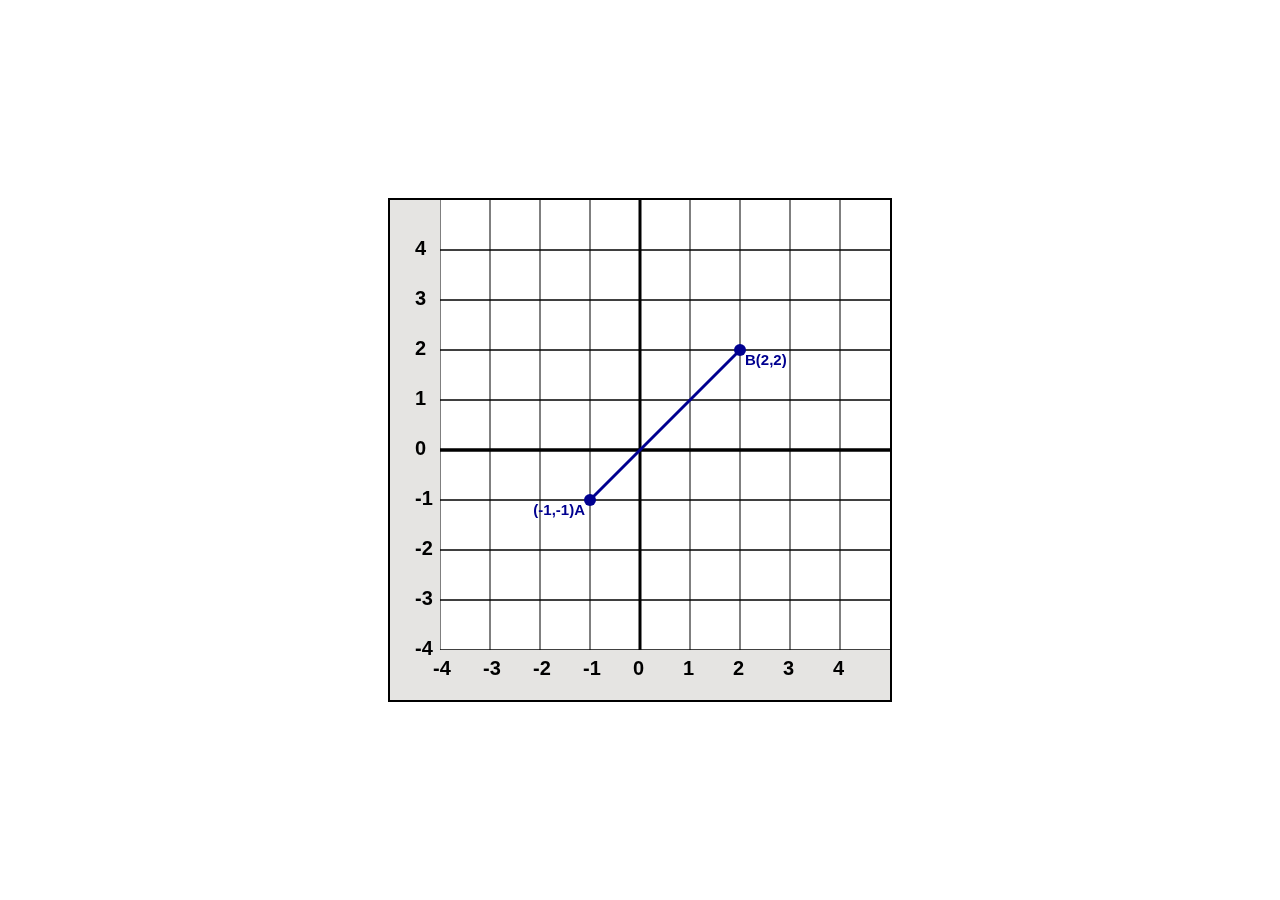
<file: index.html>
<!DOCTYPE html>
<html>

<head>
    <meta charset="utf-8" />
    <title>Canvas Graph Demo</title>
</head>

<body>
    <link rel="stylesheet" href="style.css" />
    <canvas id="canvas" width="500" height="500" style="border: 2px solid #000000;"></canvas>
    <script src="main.js"></script>
</body>

</html>
</file>
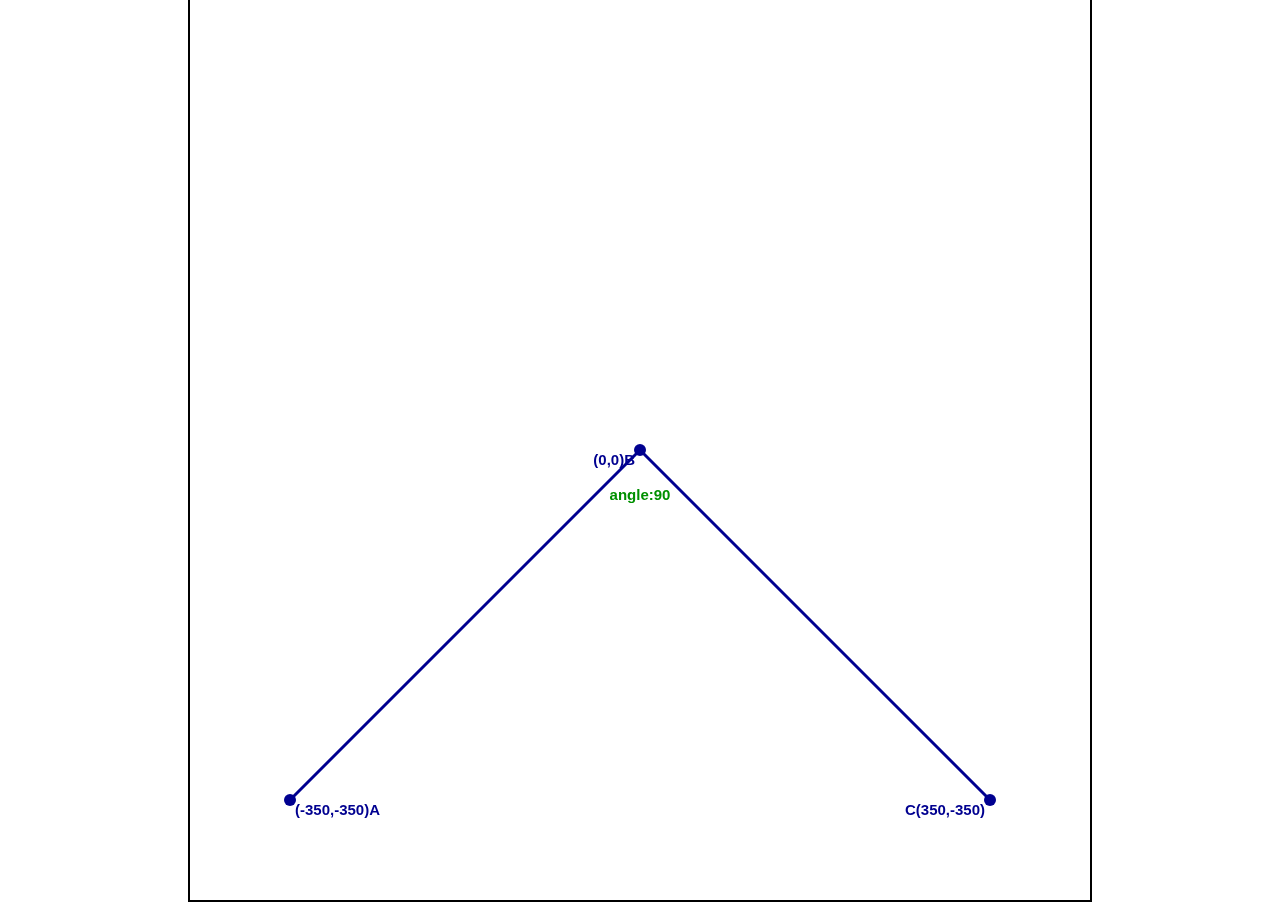
<file: angle.html>
<!DOCTYPE html>
<html>

<head>
    <meta charset="utf-8" />
    <title>Live Angle Demo</title>
</head>

<body>
    <link rel="stylesheet" href="style.css" />
    <canvas id="canvas" width="900" height="900" style="border: 2px solid #000000;"></canvas>
    <script src="/angle.js"></script>
</body>

</html>
</file>
<file: style.css>
canvas{
    position: absolute;
    top: 50%;
    left: 50%;
    transform: translate(-50%, -50%);               
}
</file>
